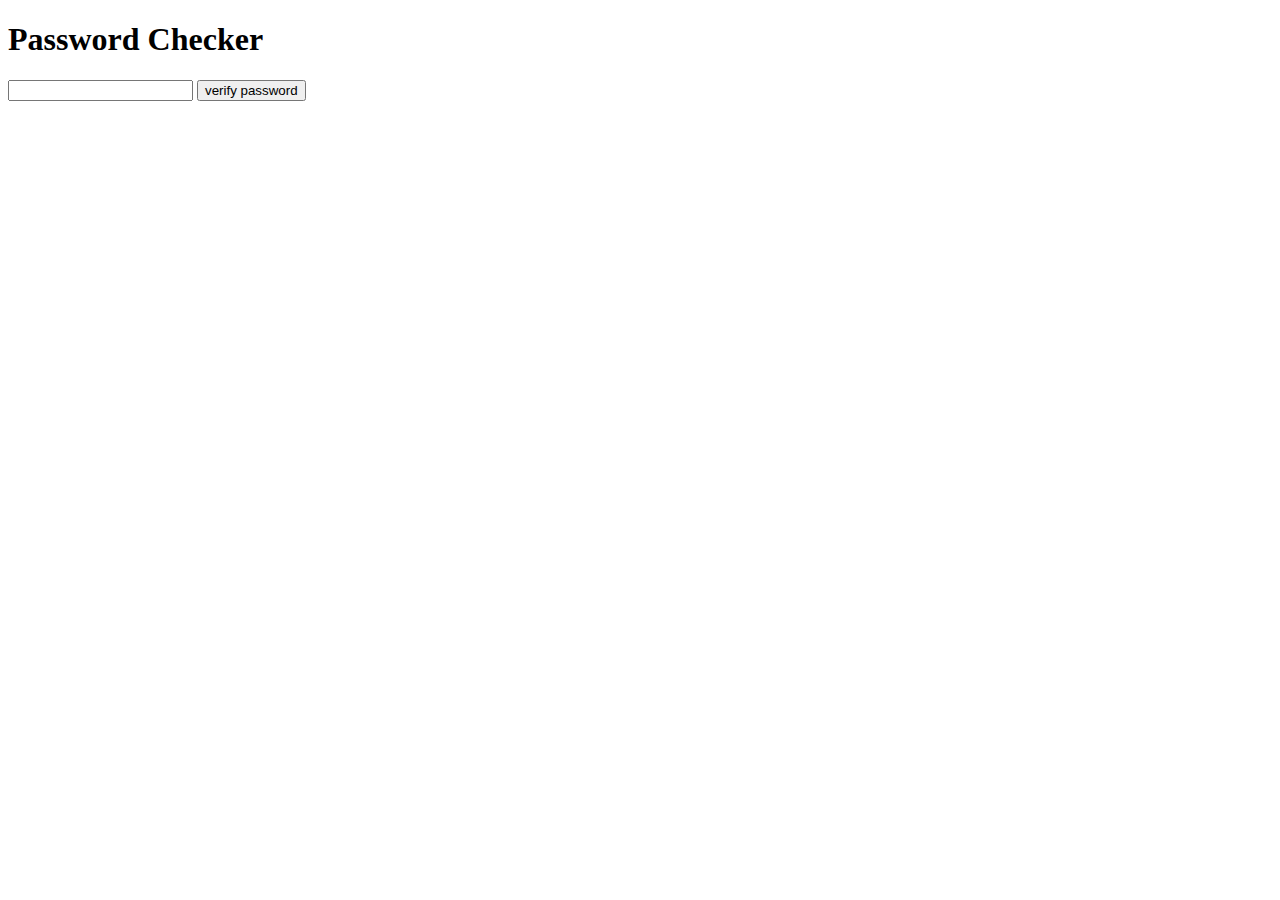
<file: Week2/Dag3/W2D3-3/index.html>
<!DOCTYPE html>
<html lang="en">
<head>
    <meta charset="UTF-8">
    <meta name="viewport" content="width=device-width, initial-scale=1.0">
    <meta http-equiv="X-UA-Compatible" content="ie=edge">
    <title>Password Verification</title>
</head>
<body>
    <h1>Password Checker</h1>
    
    <input type="password" id="passwordValidation">
    <button onclick="ifclick()">verify password</button>
    <p id="showMessage"></p>
   
    <script src="main.js"></script>
</body>
</html>
</file>
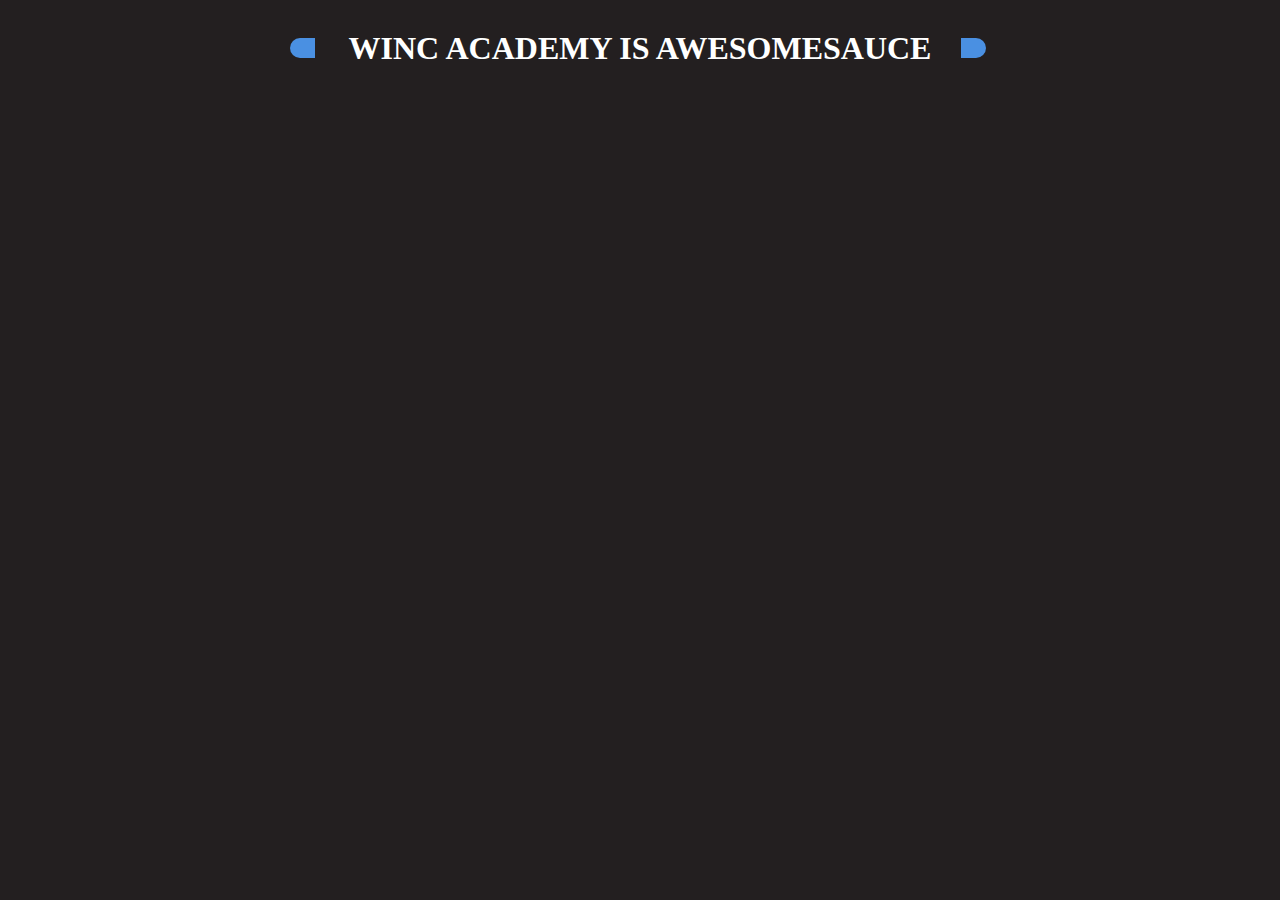
<file: Week4/Dag3/W4D3-1/index.html>
<!DOCTYPE html>
<html lang="en">
<head>
    <meta charset="UTF-8">
    <meta name="viewport" content="width=device-width, initial-scale=1.0">
    <meta http-equiv="X-UA-Compatible" content="ie=edge">
    <link rel="stylesheet" type="text/css" href="style.css"/>
    <title>Document</title>
</head>
<body>
    <h1>WINC ACADEMY IS AWESOMESAUCE</h1>
</body>
</html>
</file>
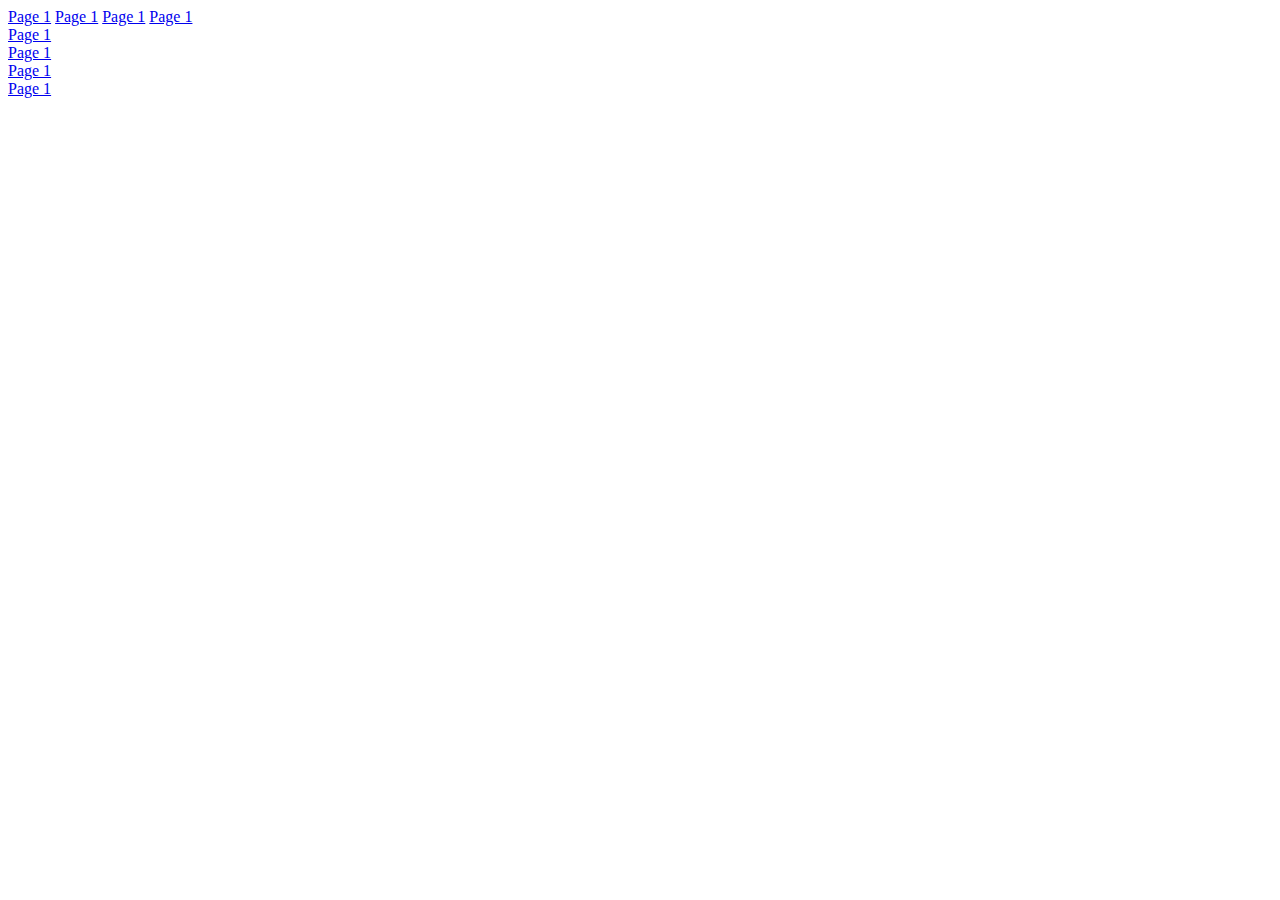
<file: Week4/Dag3/W4D3-2/index.html>
<!DOCTYPE html>
<html lang="en">
<head>
    <meta charset="UTF-8">
    <meta name="viewport" content="width=device-width, initial-scale=1.0">
    <meta http-equiv="X-UA-Compatible" content="ie=edge">
    <link rel="stylesheet" type="text/css" href="style.css"/> 
    <title>Document</title>
</head>
<body>
    <a href="Page1">Page 1</a>
    <a href="Page1">Page 1</a>
    <a href="Page1">Page 1</a>
    <a href="Page1">Page 1</a>

    <div><a href="Page1">Page 1</a></div>
    <div><a href="Page1">Page 1</a></div>
    <div><a href="Page1">Page 1</a></div>
    <div><a href="Page1">Page 1</a></div>

    
</body>
</html>
</file>
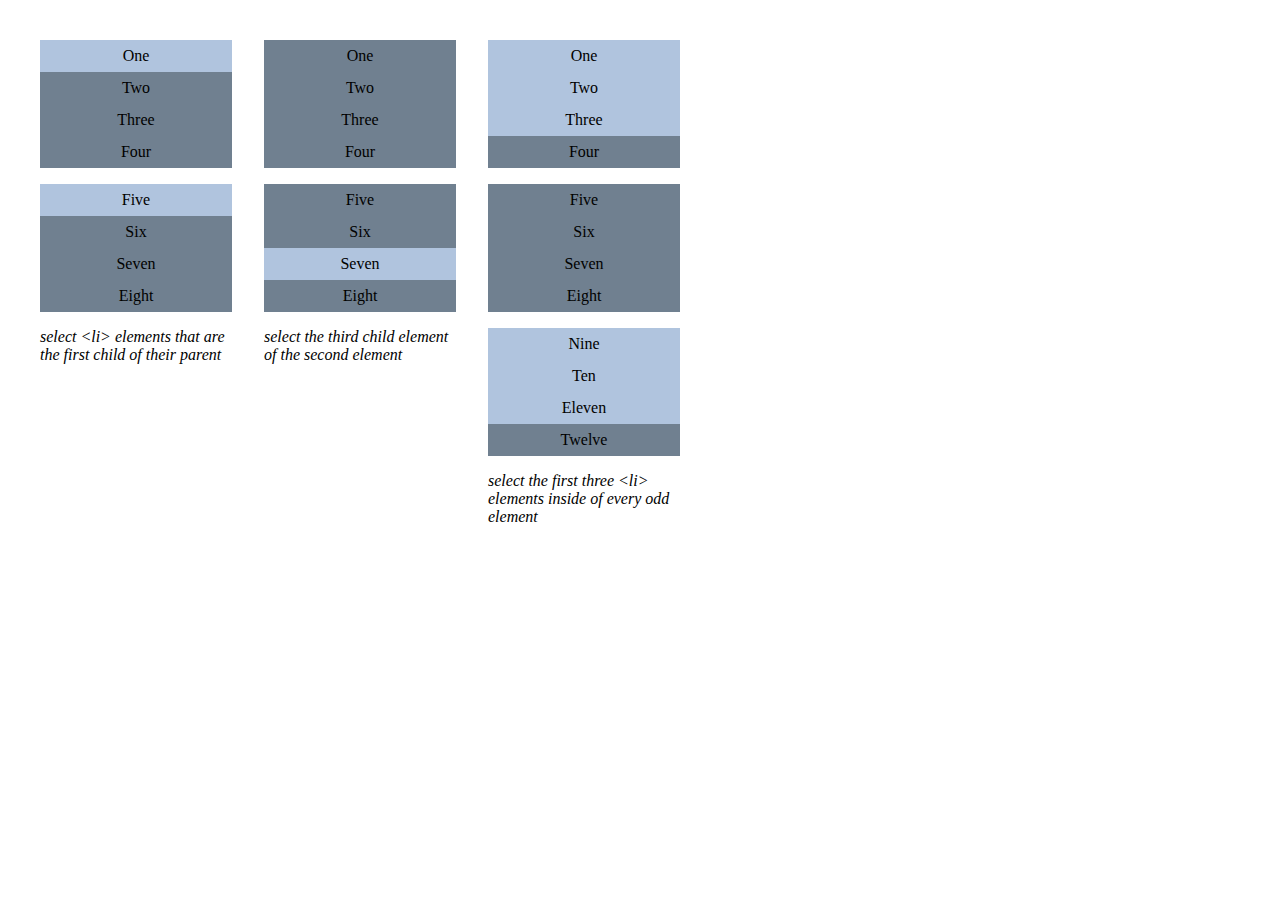
<file: Week4/Dag3/W4D3-3/index.html>
<!DOCTYPE html>
<html lang="en">
<head>
    <meta charset="UTF-8">
    <meta name="viewport" content="width=device-width, initial-scale=1.0">
    <meta http-equiv="X-UA-Compatible" content="ie=edge">
    <link rel="stylesheet" type="text/css" href="style.css"/> 
    <title>Document</title>
</head>
<body>
    <div class="one">
        <ul>
          <li>One</li>
          <li>Two</li>
          <li>Three</li>
          <li>Four</li>
        </ul>
        <ol>
          <li>Five</li>
          <li>Six</li>  
          <li>Seven</li>
          <li>Eight</li>
        </ol>
        <i>select &lt;li&gt; elements that are the first child of their parent</i>
      </div>
      
      <div class="two">
        <ul>
          <li>One</li>
          <li>Two</li>
          <li>Three</li>
          <li>Four</li>
        </ul>
        <ol>
          <li>Five</li>
          <li>Six</li>
          <li>Seven</li>
          <li>Eight</li>
        </ol>
        <i>select the third child element of the second element</i>
      </div>
      
      <div class="three">
        <ul>
          <li>One</li>
          <li>Two</li>
          <li>Three</li>
          <li>Four</li>
        </ul>
        <ol>
          <li>Five</li>
          <li>Six</li>
          <li>Seven</li>
          <li>Eight</li>
        </ol>
        <ul>
          <li>Nine</li>
          <li>Ten</li>
          <li>Eleven</li>
          <li>Twelve</li>
        </ul>
        <i>select the first three &lt;li&gt; elements inside of every odd element</i>
      </div>
</body>
</html>
</file>
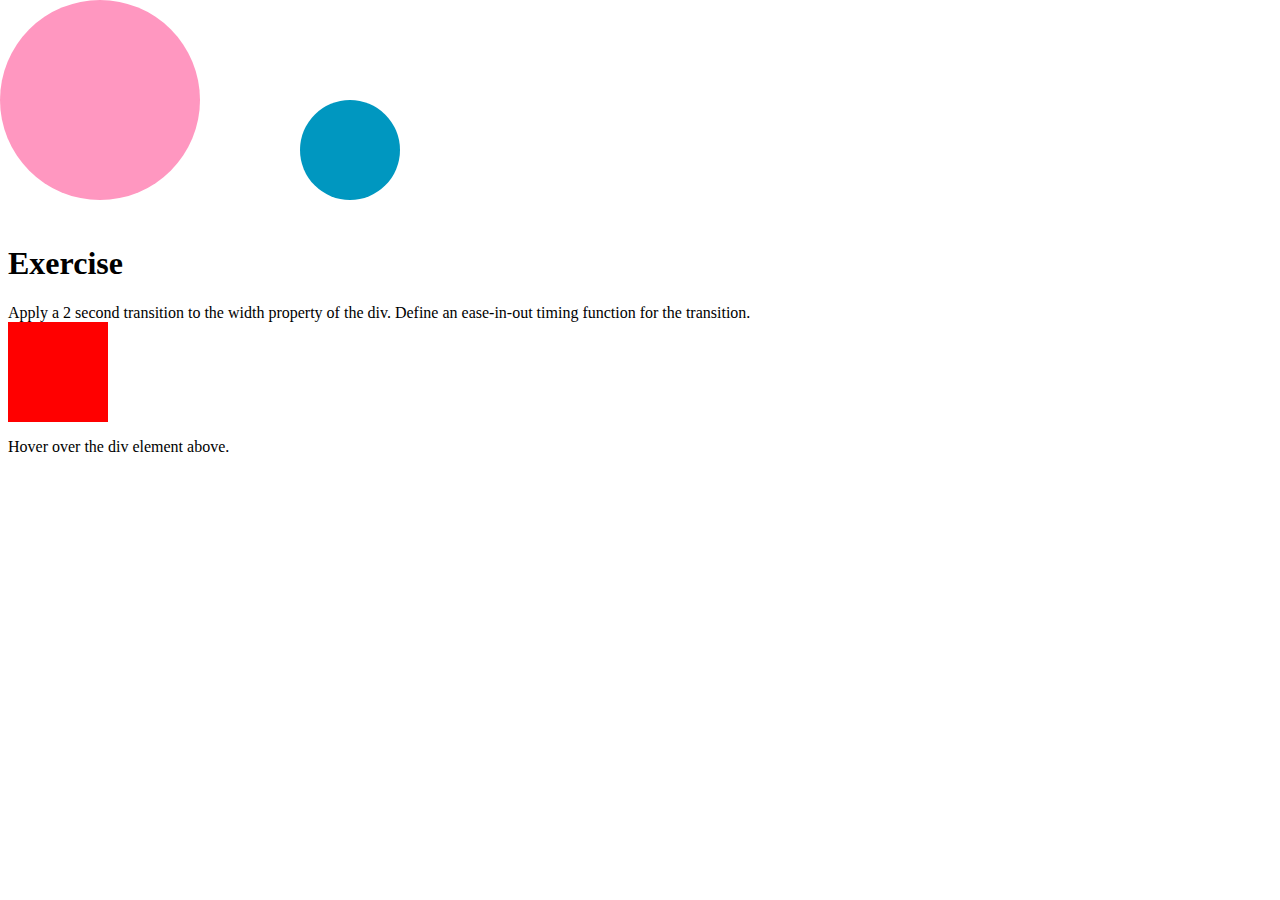
<file: Week4/Dag3/W4D3-4/index.html>
<!DOCTYPE html>
<html lang="en">
<head>
    <meta charset="UTF-8">
    <meta name="viewport" content="width=device-width, initial-scale=1.0">
    <meta http-equiv="X-UA-Compatible" content="ie=edge">
    <link rel="stylesheet" href="style.css">
    <title>Document</title>
</head>
<body>
    <!--HTML: Use these classes for reference!-->
    <div class="anim">
        <div class="ball-one"></div>
        <div class="ball-two"></div>
    </div>
<div>
    <br>
    <br>
    <br>
    <br>
    <br>
    <br>
    <br>
    <br>
    <br>
    <br>
    <br>
    <br>

    <h1>Exercise</h1>
        Apply a 2 second transition to the width property of the div.
        Define an ease-in-out timing function for the transition.

    <div class="hover"></div>

    <p>Hover over the div element above.</p>
</div>
</body>
</html>
</file>
<file: Week4/Dag3/W4D3-1/style.css>
body     {
    background:#231F20;
    text-align:center;
  }
  
  h1         {
    color:#FFF;
    font-family:'Oswald';
    font-weight:700;
    position:relative;  
    margin:30px auto;
    text-transform:uppercase;
    width:700px;
  }

h1::before {
    content: ' ';
    background-color: #4A90E2;
    display: block;
    border-radius: 50px 0px 0px 50px;
    width: 25px;
    height: 20px;
    margin-top: 8px;
    position: absolute;
    margin-right: 5px;
    

}

h1::after {
    content: ' ';
    background-color: #4A90E2;
    display: inline-block;
    border-radius: 0px 50px 50px 0px;
    width: 25px;
    height: 20px;
    margin-top: 8px;
    margin-left: 30px;
    position: absolute;

   

}
</file>
<file: Week4/Dag3/W4D3-2/style.css>
a:hover {
    color:lightblue;
}

a:active{
    color: red;
}

a:visited {
    color: yellow;
}

a:focus {
    color: purple;
}
</file>
<file: Week4/Dag3/W4D3-3/style.css>
body {
    padding: 1em 2em;
  }
  
  ul, ol {
    list-style: none;
    padding: 0;
  }
  li {
    text-align: center;
    line-height: 2;
    background: slategrey;
  }
  div {
    width: 12em;
    float: left;
    margin-right: 2em;
  }
  hr {
    clear: both;
    padding-top: 1em;
    border: 0;
    border-bottom: 1px solid grey;
  }
  
  
  .one li:nth-child(1) {
      background: lightsteelblue;
  }

  .two ol li:nth-child(3) {
    background: lightsteelblue;
  }

  .three ul li:nth-child(1), .three ul li:nth-child(2), .three ul li:nth-child(3) {
    background: lightsteelblue;
  }
  
  div:before {
    font-family: monospace;
    white-space: nowrap;
    font-size: 12px;
  }
</file>
<file: Week4/Dag3/W4D3-4/style.css>
.anim:active .ball-one {
  left: 150px;
  transition: left 3000ms ease-in;
  margin-left: 125px;
}

.anim:active .ball-two {
    
  transition: left 1500ms ease-in;  
  transition-delay: 10s;
  margin-left: 50px;
  
  }

.ball-one {
    background: #ff97C0;
    border-radius: 50%;
    position: absolute; top: 0px; left: 00px;
    width: 200px; height: 200px;
  }
  
  .ball-two {
    background: #0097C0;
    border-radius: 50%;
    position: absolute; top: 100px; left: 300px;
    width: 100px; height: 100px;
  }

  .hover {
    width: 100px;
    height: 100px;
    background: red;

}

.hover:hover {
    width: 300px;
    transition-delay: 100ms;
    transition-timing-function: ease-in-out;
}
</file>
